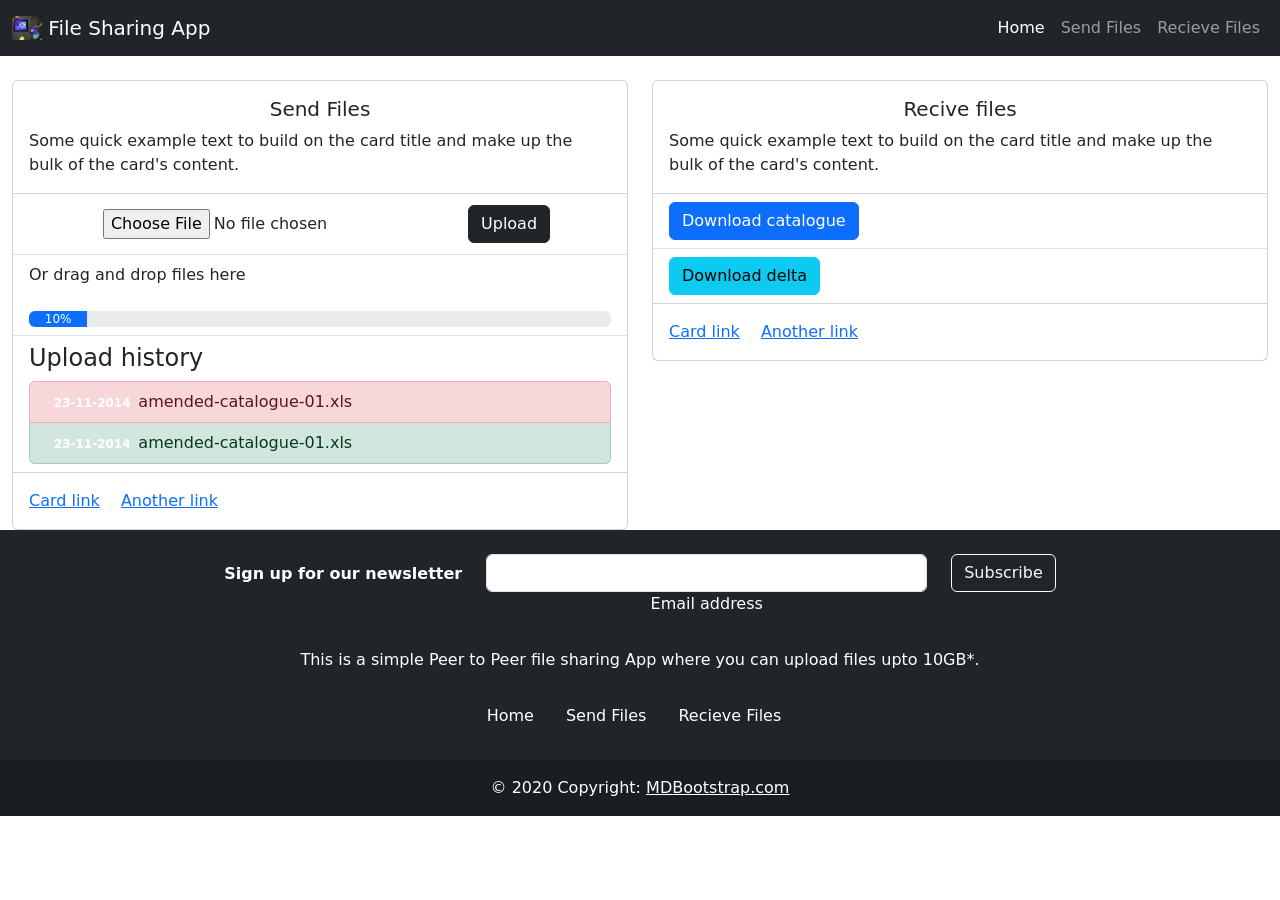
<file: index.html>
<!DOCTYPE html>
<html lang="en">
<head>
    <meta charset="UTF-8">
    <meta http-equiv="X-UA-Compatible" content="IE=edge">
    <meta name="viewport" content="width=device-width, initial-scale=1.0">
    <title>File Sharing App</title>
    <link href="https://cdn.jsdelivr.net/npm/bootstrap@5.2.0/dist/css/bootstrap.min.css" rel="stylesheet" integrity="sha384-gH2yIJqKdNHPEq0n4Mqa/HGKIhSkIHeL5AyhkYV8i59U5AR6csBvApHHNl/vI1Bx" crossorigin="anonymous">
</head>
<body>
<div class="flex-column">
<!-- --------header----------------- -->
    <nav class="navbar navbar-expand-lg navbar-dark bg-dark">
      <div class="container-fluid">
        <a class="navbar-brand" href="#">
            <img src="/img/logo.jpg" alt="" width="30" height="24" class="d-inline-block align-text-top">
            File Sharing App
          </a>
            <div class="navbar-nav">
              <a class="nav-link active" aria-current="page" href="#">Home</a>
              <a class="nav-link" href="#">Send Files</a>
              <a class="nav-link" href="#">Recieve Files</a>
            </div>
    </nav>
<!-- --------header----------------- -->

<!-- --------Send/Recieve----------------- -->
    <div class="container-fluid"> <br />
      <div class="row">
        <!-- --------Send----------------- -->
        <div class="col-sm-6">
          <div class="card" style="width: auto;">
            <div class="card-body">
              <h5 class="card-title text-center">Send Files</h5>
              <p class="card-text">Some quick example text to build on the card title and make up the bulk of the card's content.</p>
            </div>
            <ul class="list-group list-group-flush">
              <li class="list-group-item">
                <div class="input-group image-preview align-content-center justify-content-center"> 
                  <span class="input-group-btn"> 
                  <!-- image-preview-input -->
                  <div class="btn btn-default image-preview-input"> 
                    <input type="file" accept="image/png, image/jpeg, image/gif" name="input-file-preview"/>
                  </div>
                  <button type="button" class="btn btn-labeled btn-dark"> 
                    <span class="btn-label"><i class="glyphicon glyphicon-upload"></i> </span>Upload
                  </button>
                  </span> 
                </div>
              </li>
              <li class="list-group-item">
                <div class="upload-drop-zone" id="drop-zone"> Or drag and drop files here </div>
                <br />
                <div class="progress">
                  <div class="progress-bar" role="progressbar" aria-valuenow="10" aria-valuemin="0" aria-valuemax="100" style="width: 10%;"> 
                    <span class="sr-only">10%</span> 
                  </div>
                </div>
              </li>
              <li class="list-group-item">
                <div class="js-upload-finished">
                  <h4>Upload history</h4>
                  <div class="list-group"> 
                    <a href="#" class="list-group-item list-group-item-danger">
                      <span class="badge alert-danger pull-right">23-11-2014</span>amended-catalogue-01.xls</a> 
                    <a href="#" class="list-group-item list-group-item-success">
                      <span class="badge alert-success pull-right">23-11-2014</span>amended-catalogue-01.xls</a> 
                  </div>
              </li>
            </ul>
            <div class="card-body">
              <a href="#" class="card-link">Card link</a>
              <a href="#" class="card-link">Another link</a>
            </div>
          </div>
        </div>
        <!-- --------Send----------------- -->

        <!-- --------Recieve----------------- -->
        <div class="col-sm-6">
          <div class="card" style="width: auto;">
            <div class="card-body">
              <h5 class="card-title text-center">Recive files</h5>
              <p class="card-text">Some quick example text to build on the card title and make up the bulk of the card's content.</p>
            </div>
            <ul class="list-group list-group-flush">
              <li class="list-group-item">
                <button type="button" class="btn btn-labeled btn-primary"> <span class="btn-label"><i class="glyphicon glyphicon-download"></i> </span>Download catalogue</button>
              </li>
              <li class="list-group-item">
                <button type="button" class="btn btn-labeled btn-info"> <span class="btn-label"><i class="glyphicon glyphicon-download"></i> </span>Download delta</button>
              </li>
            </ul>
            <div class="card-body">
              <a href="#" class="card-link">Card link</a>
              <a href="#" class="card-link">Another link</a>
            </div>
          </div>
        </div>
        
        <!-- --------Recieve----------------- -->           
      </div>
    </div>
<!-- --------Send/Recieve----------------- -->


<!-- --------footer----------------- -->
    <footer class="bg-dark text-center text-white">
      <!-- Grid container -->
      <div class="container p-4">
        <!-- Section: Form -->
        <section class="">
          <form action="">
            <!--Grid row-->
            <div class="row d-flex justify-content-center">
              <!--Grid column-->
              <div class="col-auto">
                <p class="pt-2">
                  <strong>Sign up for our newsletter</strong>
                </p>
              </div>
              <!--Grid column-->
    
              <!--Grid column-->
              <div class="col-md-5 col-12">
                <!-- Email input -->
                <div class="form-outline form-white mb-4">
                  <input type="email" id="form5Example21" class="form-control" />
                  <label class="form-label" for="form5Example21">Email address</label>
                </div>
              </div>
              <!--Grid column-->
    
              <!--Grid column-->
              <div class="col-auto">
                <!-- Submit button -->
                <button type="submit" class="btn btn-outline-light mb-4">
                  Subscribe
                </button>
              </div>
              <!--Grid column-->
            </div>
            <!--Grid row-->
          </form>
        </section>
        <!-- Section: Form -->
    
        <!-- Section: Text -->
        <section class="mb-4">
          <p>
            This is a simple Peer to Peer file sharing App where you can upload files upto 10GB*.
          </p>
        </section>
        <!-- Section: Text -->
    
        <!-- Section: Links -->
        <section class="">
          <!--Grid row-->
          <div class="row">
            <!--Grid row-->
            <ul class="nav justify-content-center">
              <li class="nav-item"><a class="nav-link active text-white" aria-current="page" href="#">Home</a></li>
              <li class="nav-item"><a class="nav-link text-white" href="#">Send Files</a></li>
              <li class="nav-item"><a class="nav-link text-white" href="#">Recieve Files</a></li>
            </ul>
            <!--Grid row-->
          </div>
          <!--Grid row-->
        </section>
        <!-- Section: Links -->
      </div>
      <!-- Grid container -->
    
      <!-- Copyright -->
      <div class="text-center p-3" style="background-color: rgba(0, 0, 0, 0.2);">
        © 2020 Copyright:
        <a class="text-white" href="https://mdbootstrap.com/">MDBootstrap.com</a>
      </div>
      <!-- Copyright -->
    </footer>
  <!-- --------footer----------------- -->
</div>
    
    <script src="script/send-recieve.js"></script>
    <script src="https://cdn.jsdelivr.net/npm/bootstrap@5.2.0/dist/js/bootstrap.bundle.min.js" integrity="sha384-A3rJD856KowSb7dwlZdYEkO39Gagi7vIsF0jrRAoQmDKKtQBHUuLZ9AsSv4jD4Xa" crossorigin="anonymous"></script>
    <script src="https://cdn.jsdelivr.net/npm/@popperjs/core@2.11.5/dist/umd/popper.min.js" integrity="sha384-Xe+8cL9oJa6tN/veChSP7q+mnSPaj5Bcu9mPX5F5xIGE0DVittaqT5lorf0EI7Vk" crossorigin="anonymous"></script>
    <script src="https://cdn.jsdelivr.net/npm/bootstrap@5.2.0/dist/js/bootstrap.min.js" integrity="sha384-ODmDIVzN+pFdexxHEHFBQH3/9/vQ9uori45z4JjnFsRydbmQbmL5t1tQ0culUzyK" crossorigin="anonymous"></script>
</body>
</html>
</file>
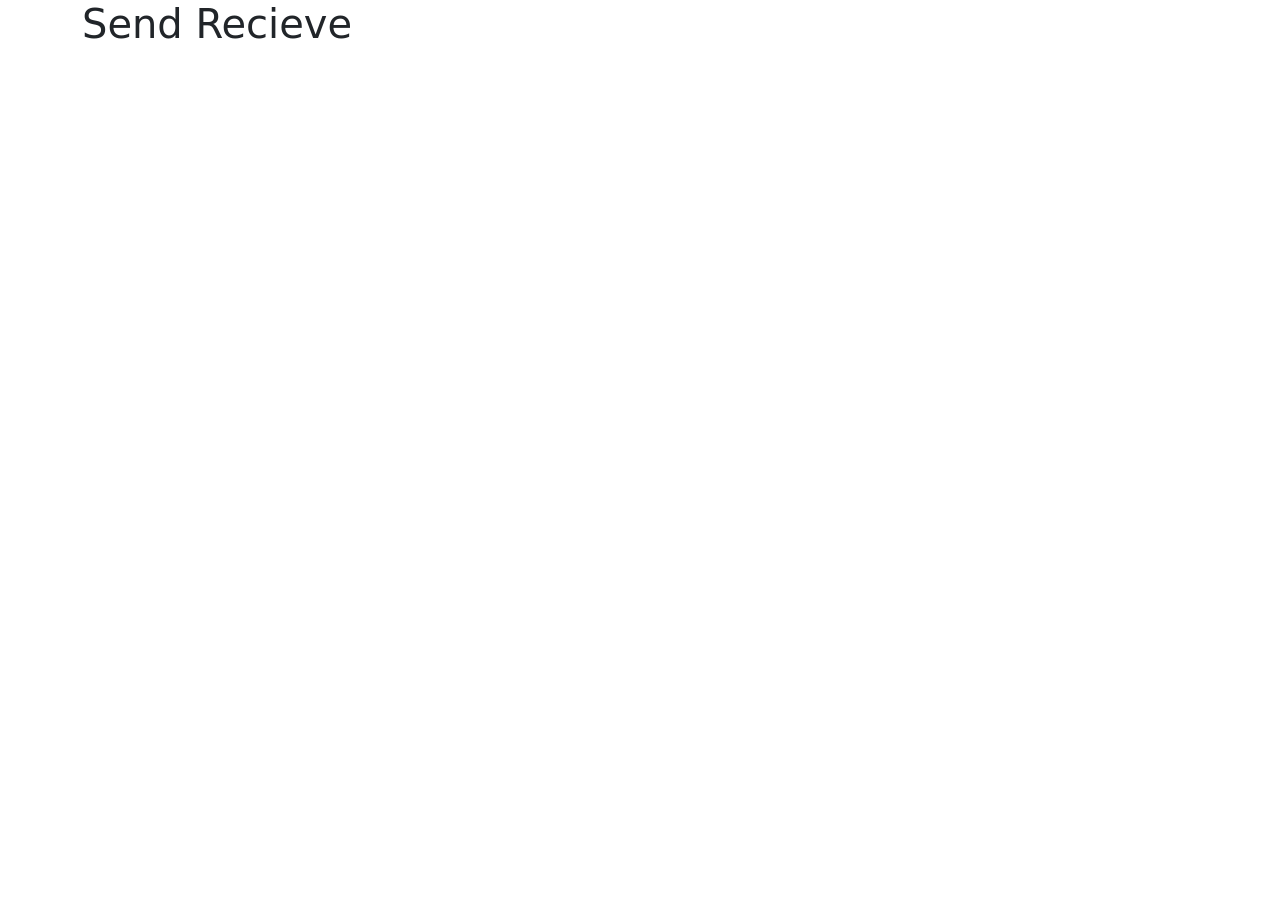
<file: html/send-recieve.html>
<!DOCTYPE html>
<html lang="en">
<head>
    <meta charset="UTF-8">
    <meta http-equiv="X-UA-Compatible" content="IE=edge">
    <meta name="viewport" content="width=device-width, initial-scale=1.0">
    <link href="https://cdn.jsdelivr.net/npm/bootstrap@5.2.0/dist/css/bootstrap.min.css" rel="stylesheet" integrity="sha384-gH2yIJqKdNHPEq0n4Mqa/HGKIhSkIHeL5AyhkYV8i59U5AR6csBvApHHNl/vI1Bx" crossorigin="anonymous">
    <title>Document</title>
</head>
<body>
    <div class="container">
        <h1>
            Send Recieve
        </h1>
    </div>
    <script src="https://cdn.jsdelivr.net/npm/bootstrap@5.2.0/dist/js/bootstrap.bundle.min.js" integrity="sha384-A3rJD856KowSb7dwlZdYEkO39Gagi7vIsF0jrRAoQmDKKtQBHUuLZ9AsSv4jD4Xa" crossorigin="anonymous"></script>
    <script src="https://cdn.jsdelivr.net/npm/@popperjs/core@2.11.5/dist/umd/popper.min.js" integrity="sha384-Xe+8cL9oJa6tN/veChSP7q+mnSPaj5Bcu9mPX5F5xIGE0DVittaqT5lorf0EI7Vk" crossorigin="anonymous"></script>
    <script src="https://cdn.jsdelivr.net/npm/bootstrap@5.2.0/dist/js/bootstrap.min.js" integrity="sha384-ODmDIVzN+pFdexxHEHFBQH3/9/vQ9uori45z4JjnFsRydbmQbmL5t1tQ0culUzyK" crossorigin="anonymous"></script>
</body>
</html>
</file>
